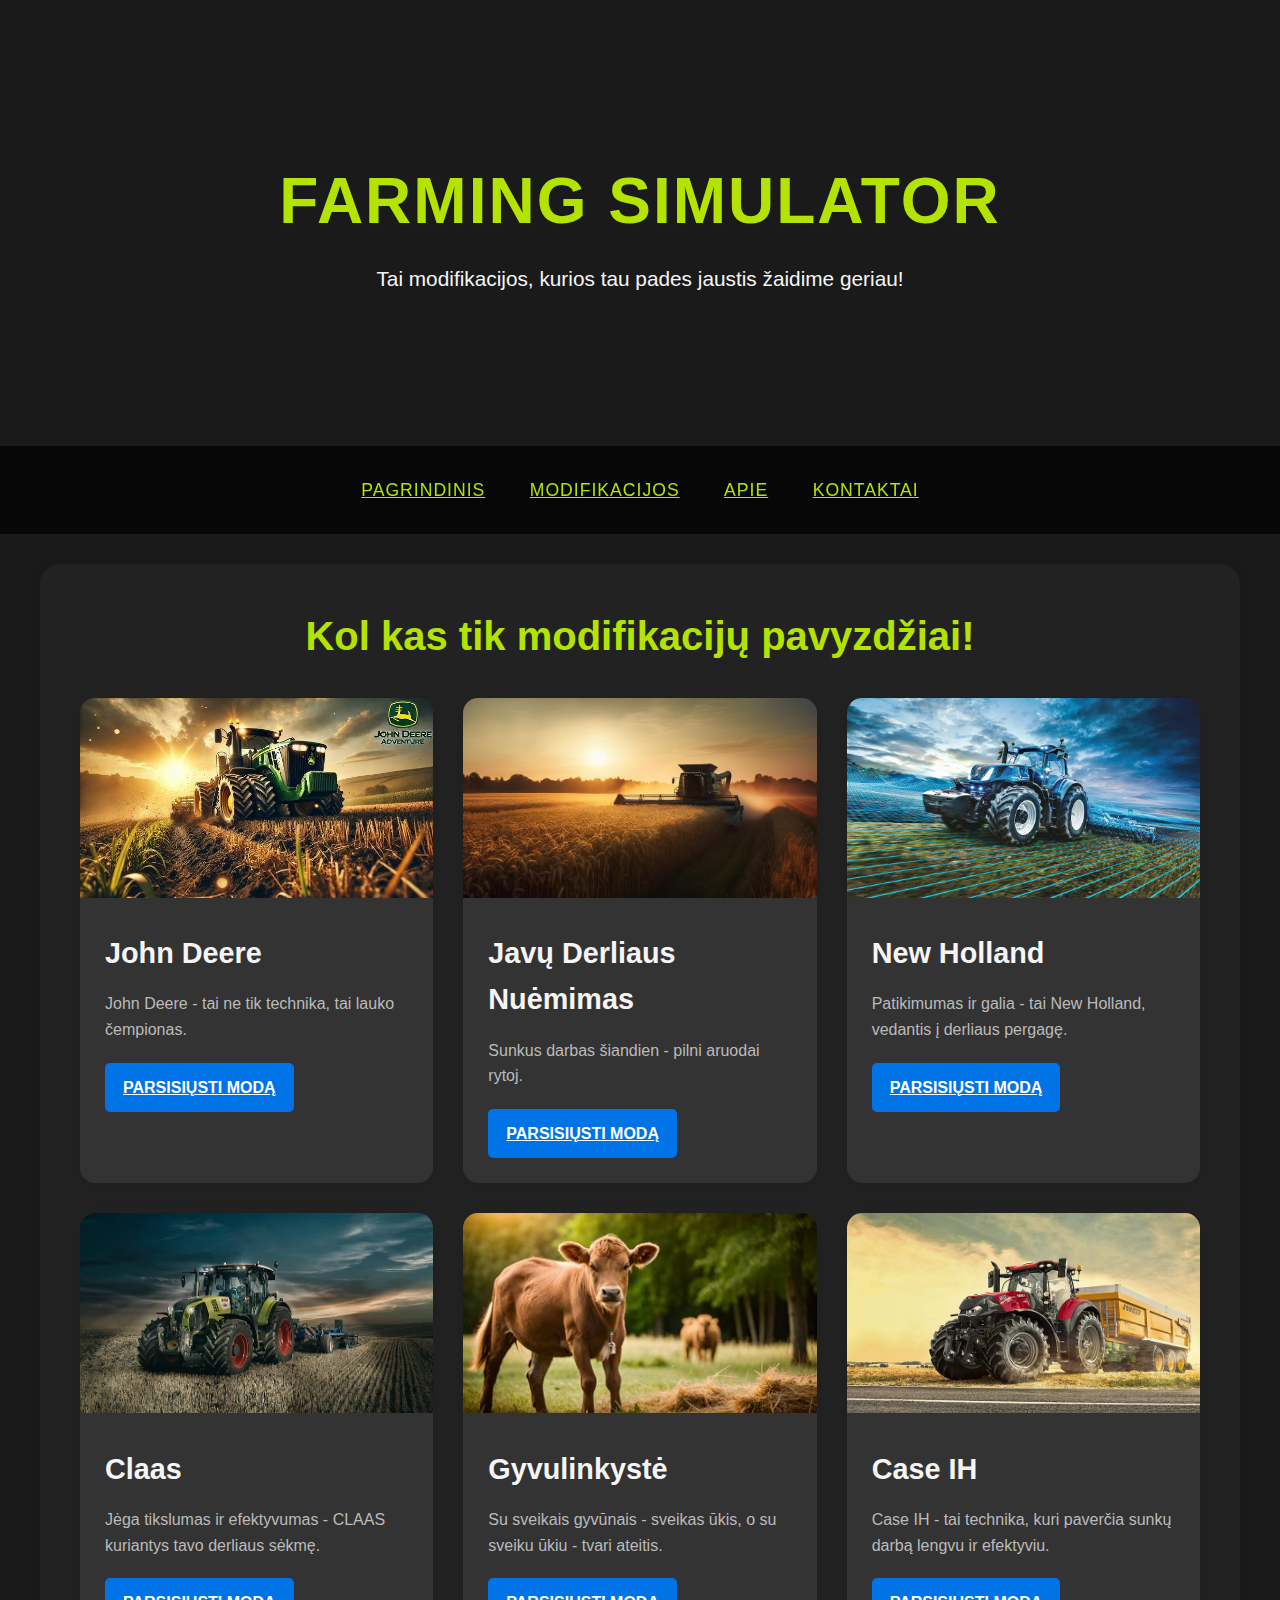
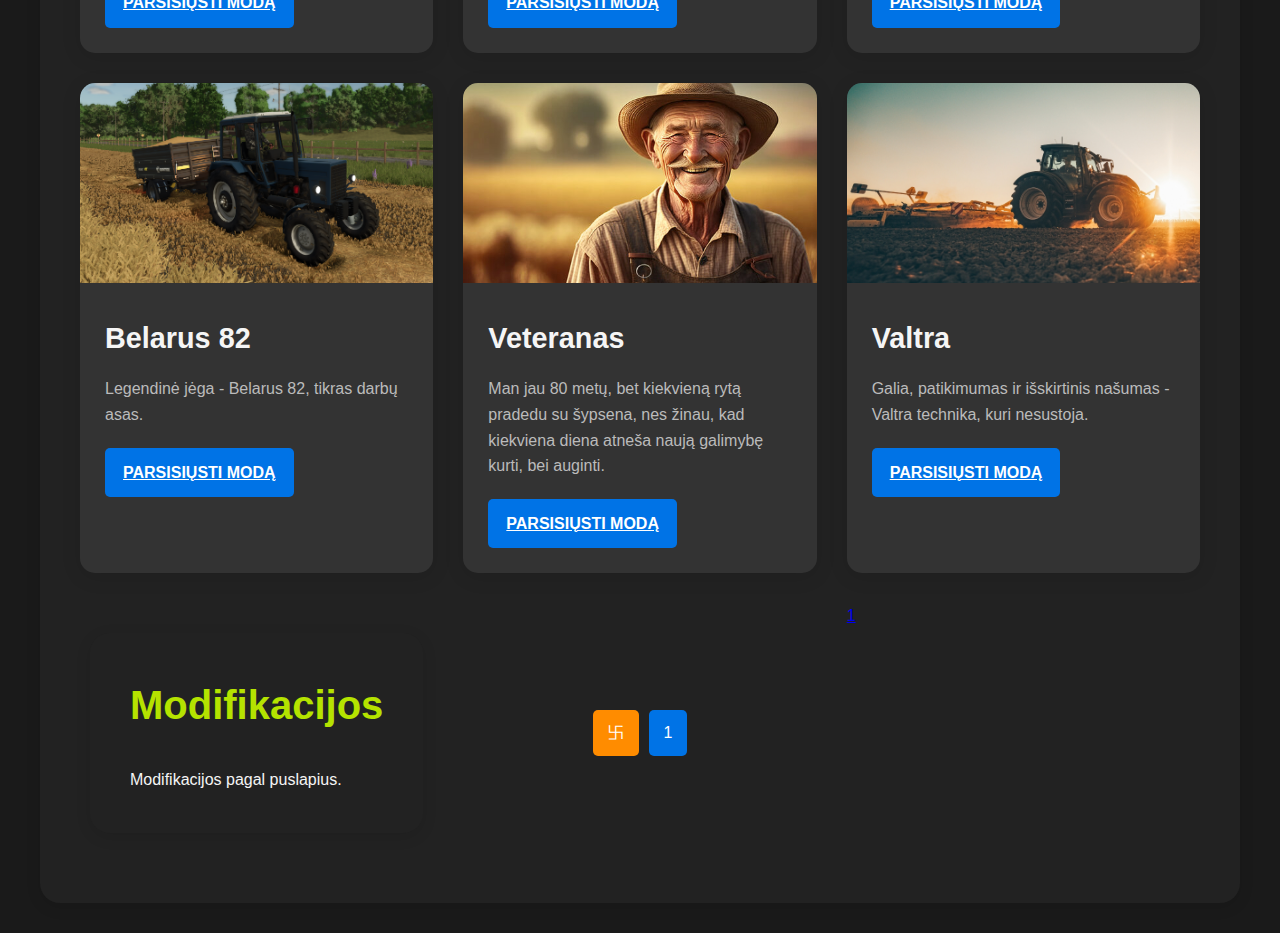
<file: Modifikacijos.html>
<!DOCTYPE html>
<html lang="lt">
<head>
    <meta charset="UTF-8">
    <meta name="viewport" content="width=device-width, initial-scale=1.0">
    <meta name="description" content="Farming Simulator 2025 Modifikacijos">
    <title>Modifikacijos</title>
    <style>
        /* Bendras stilius */
        * {
            margin: 0;
            padding: 0;
            box-sizing: border-box;
        }
        body {
            font-family: 'Roboto', sans-serif;
            background-color: #1a1a1a; /* Tamsiai pilka */
            color: #f5f5f5;
            line-height: 1.6;
        }

        /* Header */
        header {
            background-image: url('https://example.com/farming-header.jpg');
            background-size: cover;
            background-attachment: fixed;
            background-position: center;
            color: white;
            padding: 150px 0;
            text-align: center;
            font-family: 'Roboto', sans-serif;
            position: relative;
            z-index: 1;
            animation: fadeInHeader 1s ease-out;
        }
        header h1 {
            font-size: 4rem;
            font-weight: bold;
            letter-spacing: 2px;
            text-transform: uppercase;
            color: #b5e300;
        }
        header p {
            font-size: 1.3rem;
            margin-top: 10px;
            max-width: 800px;
            margin-left: auto;
            margin-right: auto;
            color: #f5f5f5;
        }

        @keyframes fadeInHeader {
            from { opacity: 0; transform: translateY(50px); }
            to { opacity: 1; transform: translateY(0); }
        }

        /* Navigacija */
        nav {
            background-color: rgba(0, 0, 0, 0.7);
            text-align: center;
            padding: 15px 0;
            position: sticky;
            top: 0;
            z-index: 100;
            transition: background-color 0.3s ease;
        }
        nav a {
            color: #b5e300;
            font-size: 1.1rem;
            padding: 15px 20px;
            display: inline-block;
            text-transform: uppercase;
            letter-spacing: 1px;
            transition: background-color 0.3s ease, color 0.3s ease;
        }
        nav a:hover {
            background-color: #0073e6;
            color: white;
        }

        /* Pagrindinis turinys */
        .container {
            max-width: 1200px;
            margin: 30px auto;
            padding: 40px;
            background-color: #222;
            border-radius: 20px;
            box-shadow: 0 4px 15px rgba(0, 0, 0, 0.1);
            animation: fadeIn 1s ease-in-out;
        }
        h2 {
            font-size: 2.5rem;
            margin-bottom: 30px;
            text-align: center;
            font-weight: bold;
            color: #b5e300;
        }

        /* Modifikacijų langelių struktūra */
        .mod-list {
            display: grid;
            grid-template-columns: repeat(3, 1fr); /* 3 langeliai eilutėje */
            gap: 30px;
        }
        .mod-item {
            background-color: #333;
            border-radius: 15px;
            box-shadow: 0 4px 20px rgba(0, 0, 0, 0.1);
            overflow: hidden;
            transition: transform 0.3s ease, box-shadow 0.3s ease;
            position: relative;
        }
        .mod-item:hover {
            transform: translateY(-10px);
            box-shadow: 0 10px 30px rgba(0, 0, 0, 0.2);
        }
        .mod-item img {
            width: 100%;
            height: 200px;
            object-fit: cover;
        }
        .mod-item-content {
            padding: 25px;
            transition: background-color 0.3s ease;
        }
        .mod-item-content:hover {
            background-color: #444;
        }
        .mod-item h3 {
            font-size: 1.8rem;
            margin-bottom: 15px;
            color: #f5f5f5;
        }
        .mod-item p {
            font-size: 1rem;
            color: #bbb;
            margin-bottom: 20px;
        }
        .mod-item a {
            background-color: #0073e6;
            color: white;
            padding: 12px 18px;
            border-radius: 5px;
            display: inline-block;
            font-weight: bold;
            text-transform: uppercase;
            transition: background-color 0.3s ease, transform 0.3s ease;
        }
        .mod-item a:hover {
            background-color: #005bb5;
            transform: scale(1.05);
        }

        /* Footer */
        footer {
            background-color: #222;
            color: #b5e300;
            text-align: center;
            padding: 20px;
            font-size: 1rem;
        }

    </style>
</head>
<body>

<header>
<h1>Farming Simulator</h1>


<p>Tai modifikacijos, kurios tau pades jaustis žaidime geriau!</p>
   
</header>

<nav>
    <a href="Pagrindinis.html">Pagrindinis</a>
    <a href="Modifikacijos.html" id="toggle-mods">Modifikacijos</a>
    <a href="Apie.html">Apie</a>
    <a href="Kontaktai.html">Kontaktai</a>
</nav>

<div class="container">
    <h2>Kol kas tik modifikacijų pavyzdžiai!</h2>

    <!-- Modifikacijos: 4 eilutės po 3 langelius kiekvienoje -->
    <div class="mod-list">
        <!-- 1 eilutė -->
        <div class="mod-item">
            <img src="j1.jpg" alt="Traktorius John Deere">
            <div class="mod-item-content">
                <h3>John Deere            </h3>
                <p>John Deere - tai ne tik technika, tai lauko čempionas.</p>
                <a href="https://drive.google.com/file/d/17F2LtC9-l-VXlEbBpomnNf9DYNEGBqCv/view?usp=sharing" download>Parsisiųsti modą</a>
            </div>
        </div>
        <div class="mod-item">
            <img src="k1.jpg" alt="Traktorius Case IH">
            <div class="mod-item-content">
                <h3>Javų Derliaus Nuėmimas</h3>
                <p>Sunkus darbas šiandien - pilni aruodai rytoj.</p>
                <a href="https://drive.google.com/file/d/17F2LtC9-l-VXlEbBpomnNf9DYNEGBqCv/view?usp=sharing" download>Parsisiųsti modą</a>
            </div>
        </div>
        <div class="mod-item">
            <img src="h1.jpg" alt="Sėjos mašina">
            <div class="mod-item-content">
                <h3>New Holland</h3>
                <p>Patikimumas ir galia - tai New Holland, vedantis į derliaus pergagę.</p>
                <a href="https://drive.google.com/file/d/17F2LtC9-l-VXlEbBpomnNf9DYNEGBqCv/view?usp=sharing" download>Parsisiųsti modą</a>
            </div>
        </div>
        
        <!-- 2 eilutė -->
        <div class="mod-item">
            <img src="h2.jpg" alt="Grūdų kombainas">
            <div class="mod-item-content">
                <h3>Claas</h3>
                <p>Jėga tikslumas ir efektyvumas - CLAAS kuriantys tavo derliaus sėkmę.</p>
                <a href="https://drive.google.com/file/d/17F2LtC9-l-VXlEbBpomnNf9DYNEGBqCv/view?usp=sharing" download>Parsisiųsti modą</a>
            </div>
        </div>
        <div class="mod-item">
            <img src="h0.jpg" alt="Farming trailer">
            <div class="mod-item-content">
                <h3>Gyvulinkystė</h3>
                <p>Su sveikais gyvūnais - sveikas ūkis, o su sveiku ūkiu - tvari ateitis.</p>
                <a href="https://drive.google.com/file/d/17F2LtC9-l-VXlEbBpomnNf9DYNEGBqCv/view?usp=sharing" download>Parsisiųsti modą</a>
            </div>
        </div>
        <div class="mod-item">
            <img src="h3.jpg" alt="Farming Tractor">
            <div class="mod-item-content">
                <h3>Case IH</h3>
                <p>Case IH - tai technika, kuri paverčia sunkų darbą lengvu ir efektyviu.</p>
                <a href="https://drive.google.com/file/d/17F2LtC9-l-VXlEbBpomnNf9DYNEGBqCv/view?usp=sharing" download>Parsisiųsti modą</a>
            </div>
        </div>
        
        <!-- 3 eilutė -->
        <div class="mod-item">
            <img src="MTZ 82.png" alt="Mod 7">
            <div class="mod-item-content">
                <h3>Belarus 82</h3>
                <p>Legendinė jėga - Belarus 82, tikras darbų asas.</p>
                <a href="https://drive.google.com/file/d/1irPthVkt0GjoW3BA4PgZY0Yn2vc7swh0/view?usp=sharing" download>Parsisiųsti modą</a>
            </div>
        </div>
        <div class="mod-item">
            <img src="s3.jpg" alt="Mod 8">
            <div class="mod-item-content">
                <h3>Veteranas</h3>
                <p>Man jau 80 metų, bet kiekvieną rytą pradedu su šypsena, nes žinau, kad kiekviena diena atneša naują galimybę kurti, bei auginti.</p>
                <a href="#">Parsisiųsti modą</a>
            </div>
        </div>
        <div class="mod-item">
            <img src="s2.jpg" alt="Mod 9">
            <div class="mod-item-content">
                <h3>Valtra</h3>
				<p>Galia, patikimumas ir išskirtinis našumas - Valtra technika, kuri nesustoja.</p>
				<a href="#">Parsisiųsti modą</a>
			</div>
		</div>
		<!DOCTYPE html>
<html lang="lt">
<head>
    <meta charset="UTF-8">
    <meta name="viewport" content="width=device-width, initial-scale=1.0">
    <title>Modifikacijos</title>
    <style>
        /* Bendras puslapių navigacijos stilius */
        .pagination {
            display: flex;
            justify-content: center; /* Centruojame numerius */
            align-items: center; /* Vertikalus išlygiavimas */
            margin-top: 30px;
            margin-bottom: 30px; /* Atstumas nuo puslapio apatinės dalies */
        }

        /* Puslapių numeriai */
        .pagination a {
            color: #fff;
            background-color: #0073e6;
            padding: 10px 15px;
            margin: 0 5px;
            border-radius: 5px;
            text-decoration: none;
            transition: background-color 0.3s ease;
        }

        /* Keičiam spalvą, kai perbraukiame su pele */
        .pagination a:hover {
            background-color: #005bb5;
        }

        /* Aktyvus puslapio numeris */
        .pagination a.active {
            background-color: #ff8c00;
        }
    </style>
</head>
<body>
    <!-- Turinys -->
    <div class="container">
        <h2>Modifikacijos</h2>
        <p>Modifikacijos pagal puslapius.</p>
    </div>

    <!-- Puslapių navigacija -->
    <div class="pagination">
        <a href="page0.html" class="active">卐</a> <!-- Šis puslapis aktyvus -->
        <a href="page1.html">1</a>
    </div>
</body>
</html>



		
		
		
		
		
		
		<a href="page1.html">1</a>
</file>
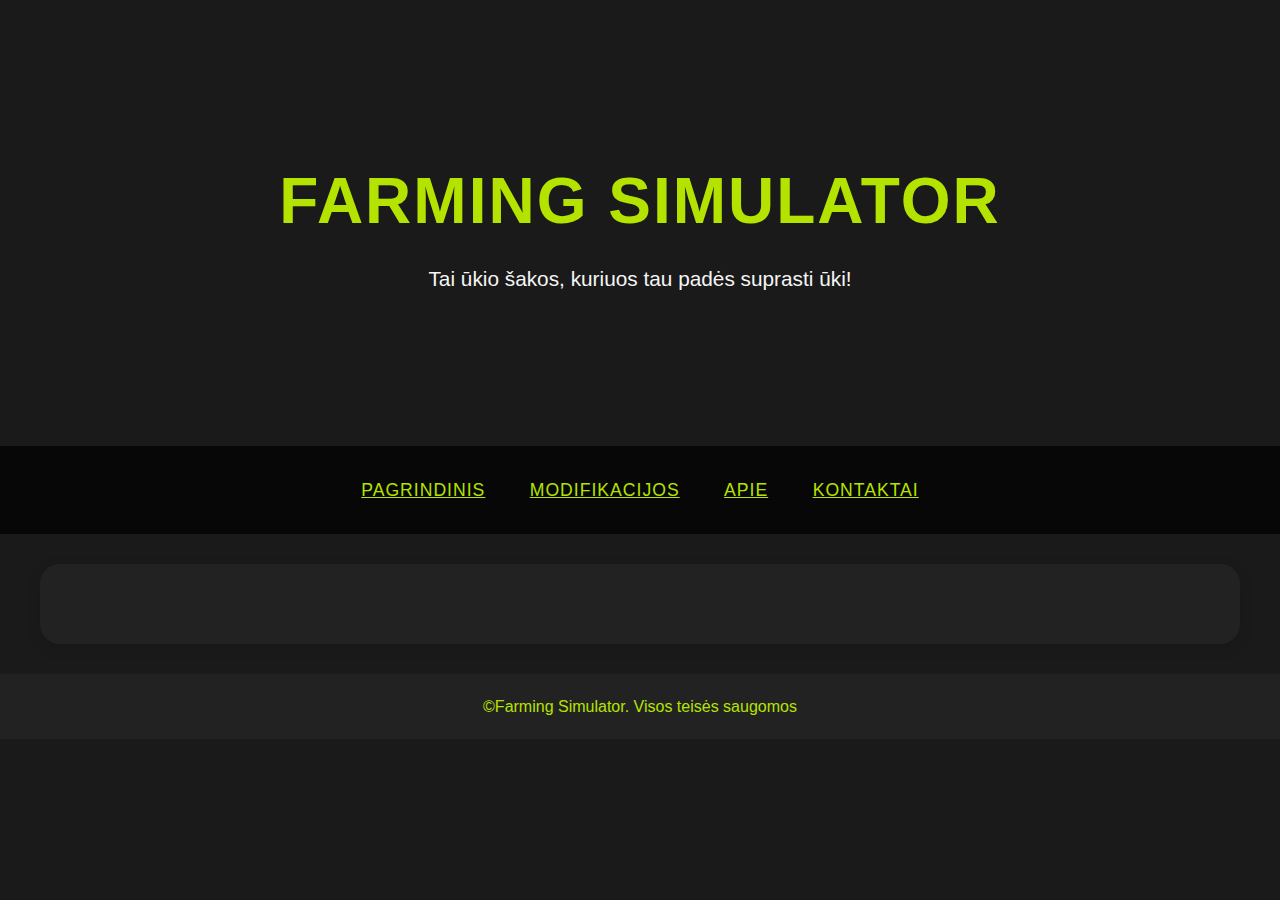
<file: Pagrindinis.html>
<!DOCTYPE html>
<html lang="lt">
<head>
    <meta charset="UTF-8">
    <meta name="viewport" content="width=device-width, initial-scale=1.0">
    <meta name="description" content="Farming Simulator">
    <title>Pagrindinis</title>
    <style>
        /* Bendras stilius */
        * {
            margin: 0;
            padding: 0;
            box-sizing: border-box;
        }
        body {
            font-family: 'Roboto', sans-serif;
            background-color: #1a1a1a; /* Tamsiai pilka */
            color: #f5f5f5;
            line-height: 1.6;
        }

        /* Header */
        header {
            background-image: url('https://example.com/farming-header.jpg');
            background-size: cover;
            background-attachment: fixed;
            background-position: center;
            color: white;
            padding: 150px 0;
            text-align: center;
            font-family: 'Roboto', sans-serif;
            position: relative;
            z-index: 1;
            animation: fadeInHeader 1s ease-out;
        }
        header h1 {
            font-size: 4rem;
            font-weight: bold;
            letter-spacing: 2px;
            text-transform: uppercase;
            color: #b5e300;
        }
        header p {
            font-size: 1.3rem;
            margin-top: 10px;
            max-width: 800px;
            margin-left: auto;
            margin-right: auto;
            color: #f5f5f5;
        }

        @keyframes fadeInHeader {
            from { opacity: 0; transform: translateY(50px); }
            to { opacity: 1; transform: translateY(0); }
        }

        /* Navigacija */
        nav {
            background-color: rgba(0, 0, 0, 0.7);
            text-align: center;
            padding: 15px 0;
            position: sticky;
            top: 0;
            z-index: 100;
            transition: background-color 0.3s ease;
        }
        nav a {
            color: #b5e300;
            font-size: 1.1rem;
            padding: 15px 20px;
            display: inline-block;
            text-transform: uppercase;
            letter-spacing: 1px;
            transition: background-color 0.3s ease, color 0.3s ease;
        }
        nav a:hover {
            background-color: #0073e6;
            color: white;
        }

        /* Pagrindinis turinys */
        .container {
            max-width: 1200px;
            margin: 30px auto;
            padding: 40px;
            background-color: #222;
            border-radius: 20px;
            box-shadow: 0 4px 15px rgba(0, 0, 0, 0.1);
            animation: fadeIn 1s ease-in-out;
        }
        h2 {
            font-size: 2.5rem;
            margin-bottom: 30px;
            text-align: center;
            font-weight: bold;
            color: #b5e300;
        }

        .mod-list {
            display: grid;
            grid-template-columns: repeat(auto-fill, minmax(300px, 1fr));
            gap: 30px;
        }
        .mod-item {
            background-color: #333;
            border-radius: 15px;
            box-shadow: 0 4px 20px rgba(0, 0, 0, 0.1);
            overflow: hidden;
            transition: transform 0.3s ease, box-shadow 0.3s ease;
            position: relative;
        }
        .mod-item:hover {
            transform: translateY(-10px);
            box-shadow: 0 10px 30px rgba(0, 0, 0, 0.2);
        }
        .mod-item img {
            width: 100%;
            height: 200px;
            object-fit: cover;
        }
        .mod-item-content {
            padding: 25px;
            transition: background-color 0.3s ease;
        }
        .mod-item-content:hover {
            background-color: #444;
        }
        .mod-item h3 {
            font-size: 1.8rem;
            margin-bottom: 15px;
            color: #f5f5f5;
        }
        .mod-item p {
            font-size: 1rem;
            color: #bbb;
            margin-bottom: 20px;
        }
        .mod-item a {
            background-color: #0073e6;
            color: white;
            padding: 12px 18px;
            border-radius: 5px;
            display: inline-block;
            font-weight: bold;
            text-transform: uppercase;
            transition: background-color 0.3s ease, transform 0.3s ease;
        }
        .mod-item a:hover {
            background-color: #005bb5;
            transform: scale(1.05);
        }

        /* Footer */
        footer {
            background-color: #222;
            color: #b5e300;
            text-align: center;
            padding: 20px;
            font-size: 1rem;
        }

    </style>
</head>
<body>

<header>
   <h1>Farming Simulator</h1>
   <p>Tai ūkio šakos, kuriuos tau padės suprasti ūki!</p>
</header>

<nav>
    <td><a href="Pagrindinis.html">Pagrindinis</a></td>
    <td><a href="Modifikacijos.html">Modifikacijos</a></td>
    <td><a href="Apie.html">Apie</a></td>
    <td><a href="Kontaktai.html">Kontaktai</a></td>
</nav>

<div class="container">
</div>

<footer>
    <p>&copy;Farming Simulator. Visos teisės saugomos</p>
</footer>

</body>
</html>
</file>
